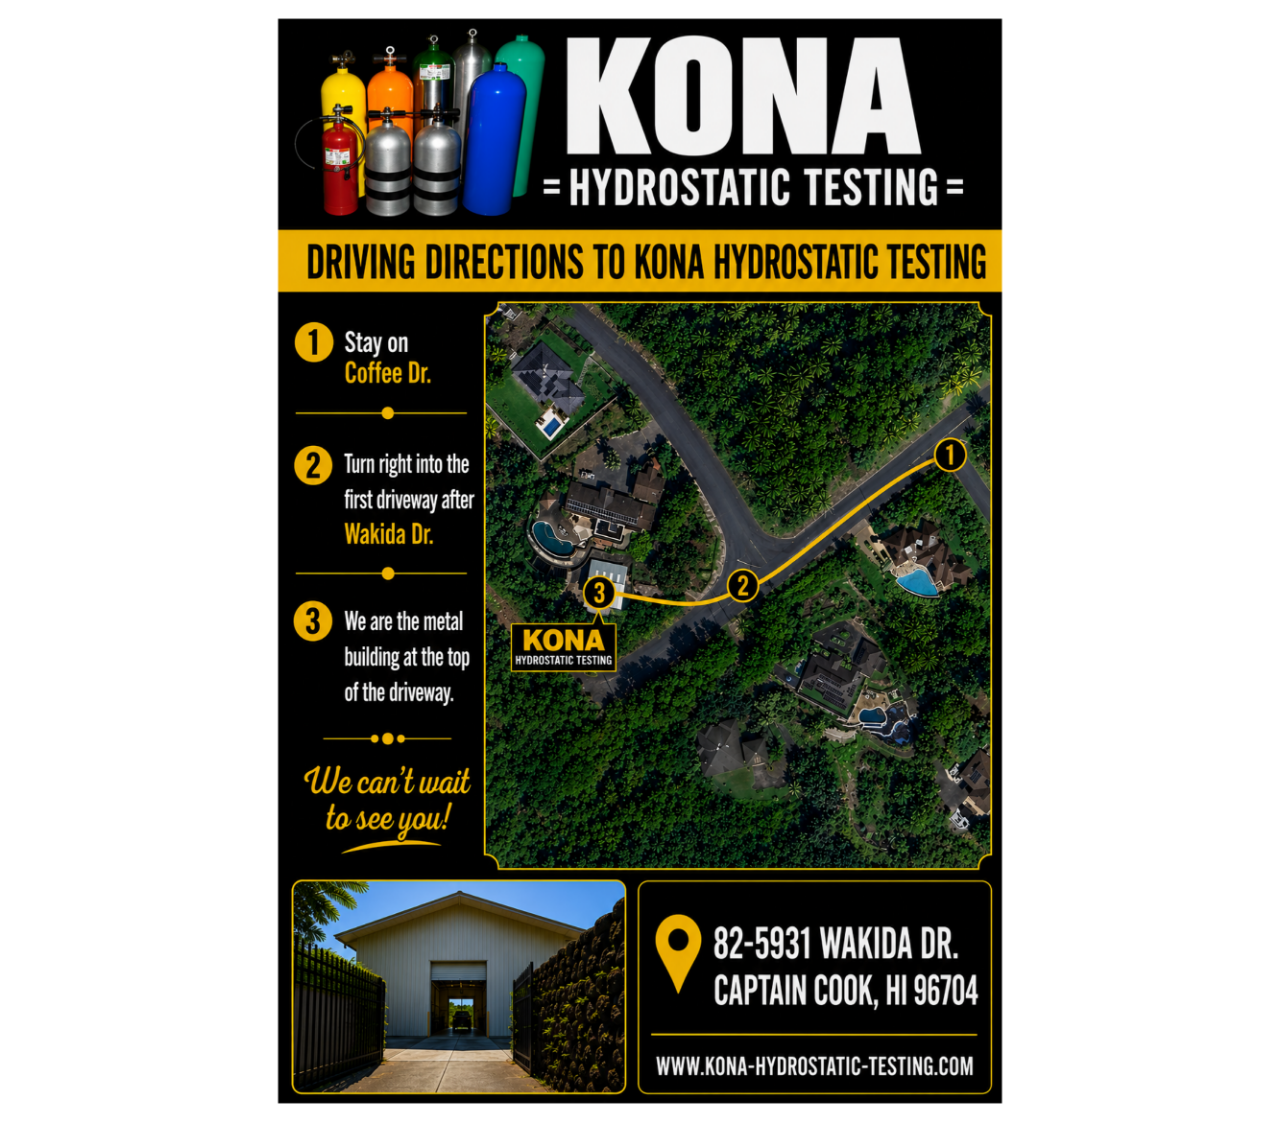
<file: static/directions-flyer.html>
<!doctype html>
<html lang="en">
<head>
  <meta charset="utf-8">
  <meta name="viewport" content="width=device-width, initial-scale=1">
  <title>Kona Hydrostatic Testing — Directions</title>
  <style>
    html, body { margin: 0; padding: 0; background: white; }
    img { display: block; width: 100%; max-width: 210mm; height: auto; margin: 0 auto; }
    @page { size: A4 portrait; margin: 0; }
    @media print {
      html, body { width: 210mm; height: 297mm; background: white; }
      img { width: 210mm; height: 297mm; object-fit: contain; }
    }
  </style>
</head>
<body>
  <img src="directions-flyer.png" width="1654" height="2339" alt="Kona Hydrostatic Testing directions flyer. 82-5931 Wakida Dr., Captain Cook, HI 96704. For directions assistance call (385)246-3483.">
</body>
</html>
</file>
